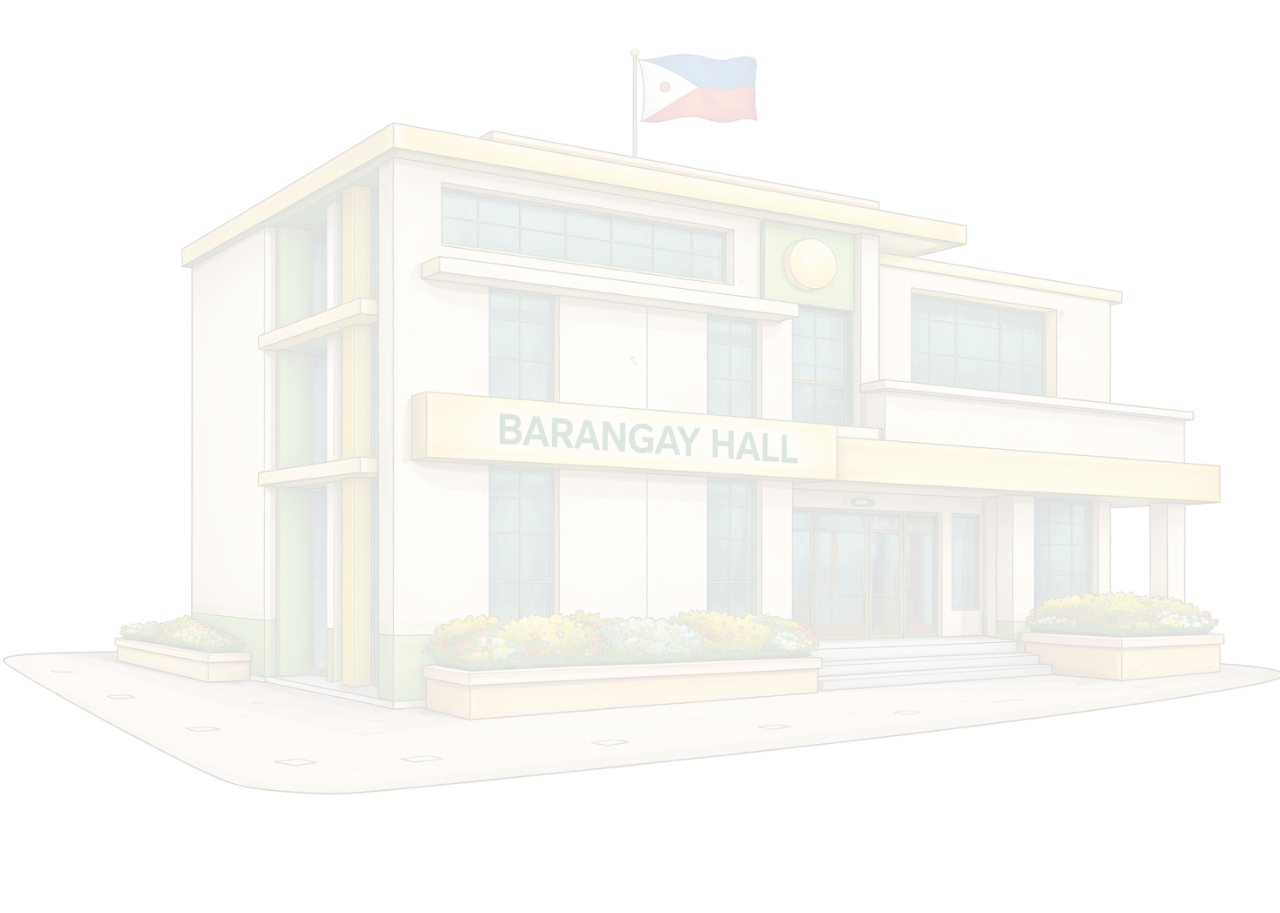
<file: BarangayID/BarangayID.html>
<!DOCTYPE html>
<html lang="en">
<head>
    <meta charset="UTF-8">
    <meta name="viewport" content="width=device-width, initial-scale=1.0">
    <title>Barangay San Isidro Online Services</title>
    <link rel="stylesheet" href="BarangayID.css">
    <script src="BarangayID.js" defer></script>
</head>
<body>

<!-- HEADER -->
<header>
    <div class="logo-container">
        <img src="Images/roosevelt logo practice.png" alt="Barangay Logo" class="logo-img">
        <div class="logo-text">
            <h1>BARANGAY SAN ISIDRO<br> BARANGAY ID REGISTRATION</h1>
        </div>
    </div>
    <nav>
        <a href="../HomePage/Prac.html">Home</a>
        <a href="#" class="active">Applications</a>
        <a href="#">Request Status</a>
        <a href="#">Announcements</a>
        <a href="#">Contact</a>
        <a href="#">Login</a>
    </nav>
</header>

<!-- MAIN -->
<main>

    <!-- LEFT PANEL -->
    <section class="left-panel">
        <label>Date of Application</label>
        <input type="date" id="applicationDate">

        <label>Sex</label>
        <div class="group">
            <label><input type="radio" name="sex" value="Male"> Male</label>
            <label><input type="radio" name="sex" value="Female"> Female</label>
        </div>

        <label>Civil Status</label>
        <div class="group">
            <label><input type="radio" name="civil" value="Single"> Single</label>
            <label><input type="radio" name="civil" value="Married"> Married</label>
            <label><input type="radio" name="civil" value="Widowed"> Widowed</label>
        </div>

        <button class="primary-btn" onclick="submitForm()">Register</button>
    </section>

    <!-- CENTER PANEL -->
    <section class="center-panel_form-panel">
        <h1>BARANGAY SAN ISIDRO</h1>
        <h3>Application For Barangay ID</h3>

        <div class="form-card">
            <input type="text" placeholder="Last Name" id="lname">
            <input type="text" placeholder="First Name" id="fname">
            <input type="text" placeholder="Middle Name" id="mname">

            <input type="text" placeholder="Address" id="address">

            <div class="row">
                <div class="inline-field">
                    <label>Date of Birth</label>
                    <input type="date" id="birthday">
                </div>
                <div class="inline-field">
                    <label>Contact No.</label>
                    <input type="text" id="contact">
                </div>
            </div>

            <div class="residency-row">
                <label class="main-label">Nature of Residency:</label>
                <label><input type="radio" name="res" value="Homeowner"> Homeowner</label>
                <label><input type="radio" name="res" value="Renting"> Renting</label>
                <label><input type="radio" name="res" value="RFO"> RFO</label>

                <label class="years-label">Years of Stay:</label>
                <input type="number" class="years-input" id="yearsOfStay">
            </div>

            <div class="Emergency">
                <h4>Emergency Contact</h4>
            </div>
            <input type="text" placeholder="Name" id="emergencyName">

            <div class="row">
                <input type="text" placeholder="Contact No." id="emergencyContact">
                <input type="text" placeholder="Relationship" id="emergencyRelationship">
            </div>

            <input type="text" placeholder="Address" id="emergencyAddress">
        </div>
    </section>

    <!-- RIGHT PANEL -->
    <section class="right-panel">
        <div class="box">
            <h3>ID Details</h3>
            <input type="text" placeholder="ID Number" id="idNumber">
            <input type="text" placeholder="Precinct Number" id="precinctNumber">
            <textarea placeholder="Remarks" id="remarks"></textarea>
            <input type="text" placeholder="O.R Number" id="orNumber">
            <div class="Signature">
                <h1>Signature</h1>
                <input type="file" id="signature">
            </div>   
        </div>
    </section>

</main>

<!-- FOOTER -->
<footer>
    <p>© 2026 Barangay San Isidro | Powered by FEU Roosevelt IT Students</p>
</footer>

<link href="https://fonts.googleapis.com/css2?family=IBM+Plex+Sans:ital,wght@0,100..700;1,100..700&display=swap" rel="stylesheet">

</body>
</html>
</file>
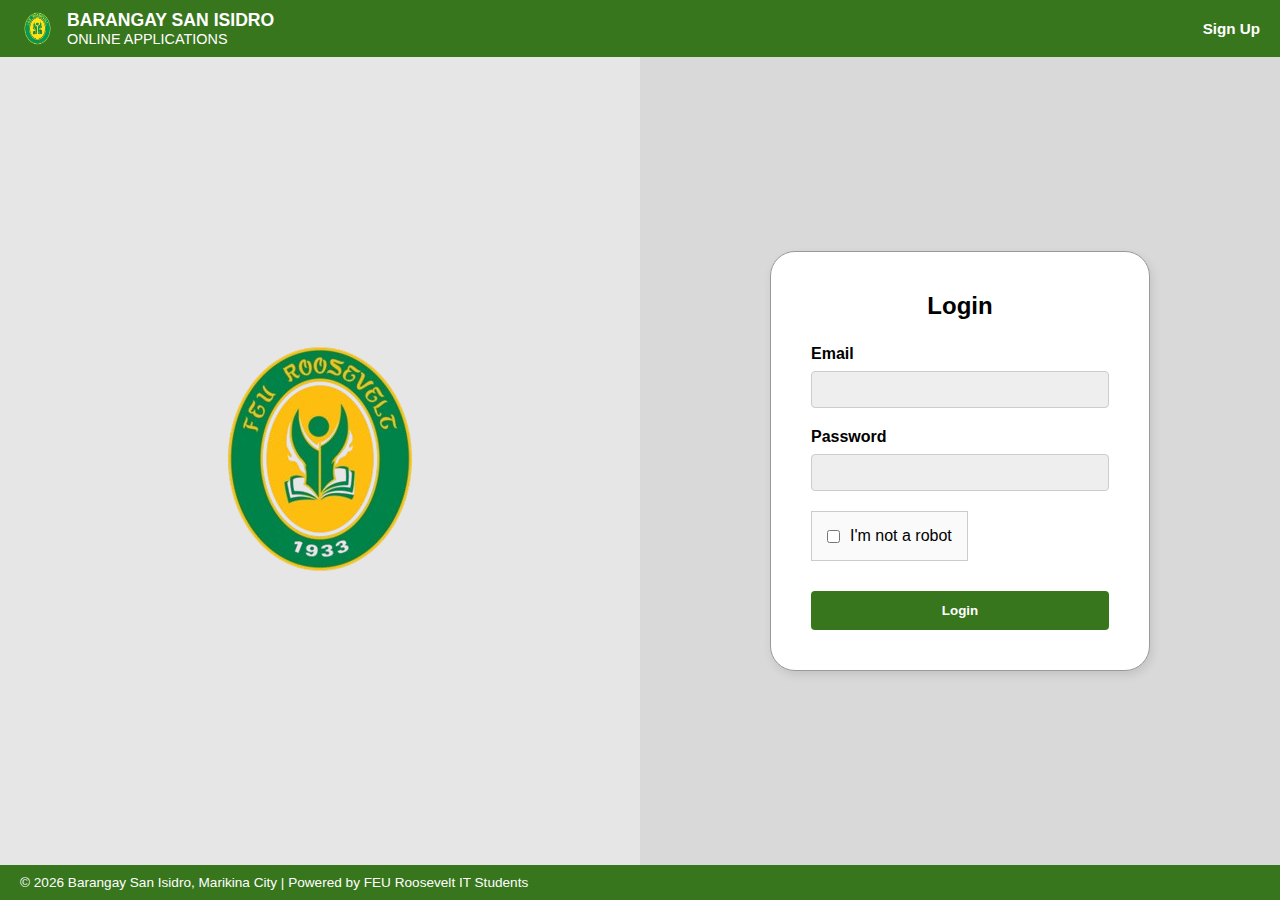
<file: BarangayLogin/Login.html>
<!DOCTYPE html>
<html lang="en">
<head>
    <meta charset="UTF-8">
    <meta name="viewport" content="width=device-width, initial-scale=1.0">
    <title>Barangay San Isidro Login</title>
    <link rel="stylesheet" href="Login.css">

    <script src="Login.js"></script>
</head>
<body>

    <header class="top-banner">
        <div class="header-content">
            <img src="/HomePage/Images/roosevelt logo practice.png" alt="Barangay Logo" class="mini-logo">
            <div class="header-text">
                <span class="title">BARANGAY SAN ISIDRO</span>
                <span class="subtitle">ONLINE APPLICATIONS</span>
            </div>
        </div>
        <div class="signup">
        <a href="/BarangaySignup/Signup.html" class="signup-link">Sign Up</a>
    </div>
    </header>

    <main class="container">
        <section class="left-pane">
            <div class="logo-wrapper">
                <img src="/HomePage/Images/roosevelt logo practice.png" alt="FEU Roosevelt" class="main-logo">
            </div>
        </section>

        <section class="right-pane">
            <div class="login-card">
                <h3>Login</h3>
                <form onsubmit="login(event)">
    <div class="form-group">
        <label>Email</label>
        <input type="text" id="email" required>
    </div>

    <div class="form-group">
        <label>Password</label>
        <input type="password" id="password" required>
    </div>

    <div class="captcha-container">
        <div class="captcha-box">
            <input type="checkbox" id="robot">
            <label for="robot">I'm not a robot</label>
        </div>
    </div>

    <button type="submit" class="login-btn">Login</button>
</form>
            </div>
        </section>
    </main>

    <footer class="footer-banner">
        <div class="footer-left">
            <span>© 2026 Barangay San Isidro, Marikina City | Powered by FEU Roosevelt IT Students</span>
        </div>
        <div class="footer-icons">
            <i class="icon-facebook"></i>
            <i class="icon-email"></i>
            <i class="icon-phone"></i>
            <i class="icon-whatsapp"></i>
        </div>
    </footer>

</body>
</html>
</file>
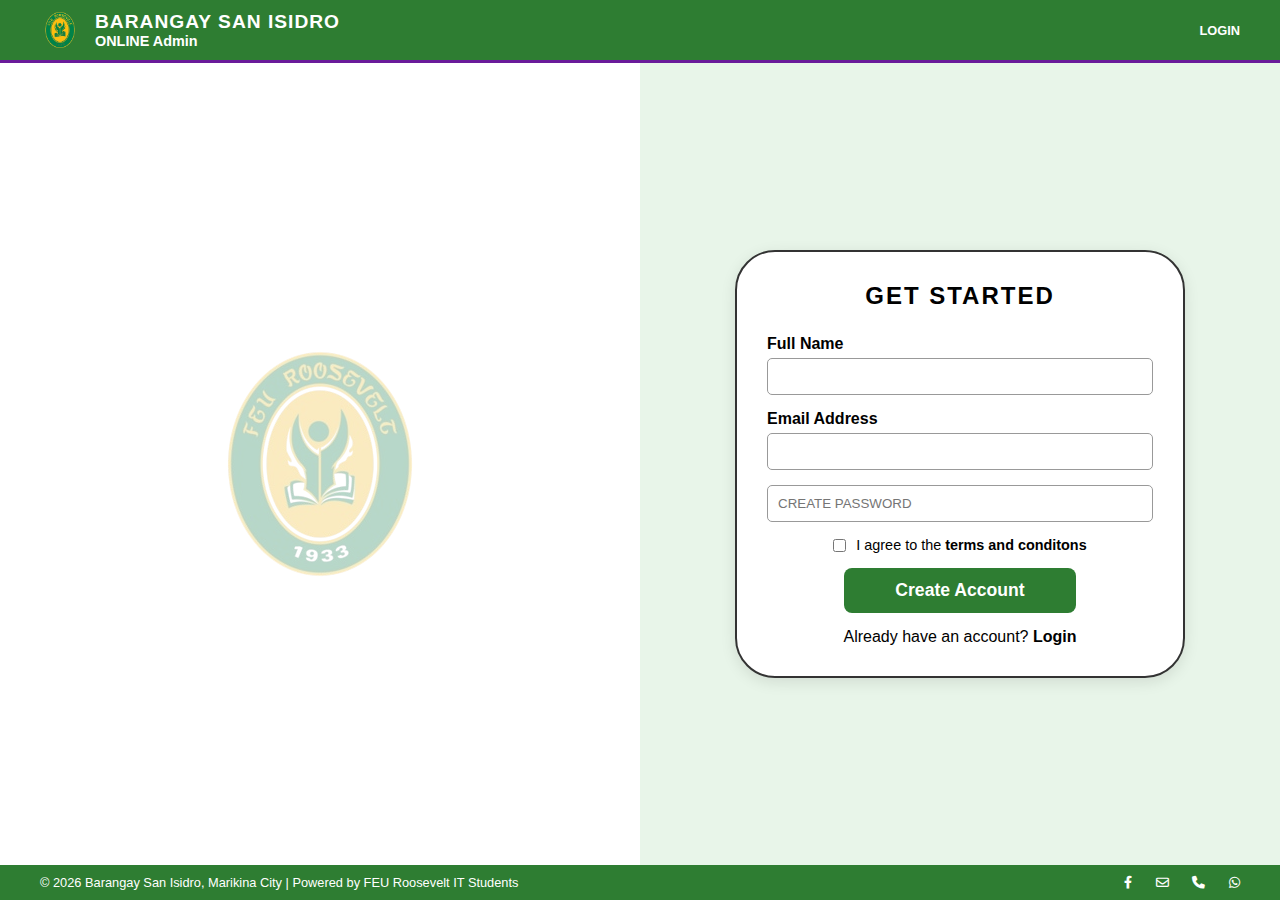
<file: BarangaySignup/Signup.html>
<!DOCTYPE html>
<html lang="en">
<head>
    <meta charset="UTF-8">
    <meta name="viewport" content="width=device-width, initial-scale=1.0">
    <title>Barangay San Isidro - Get Started</title>
    <link rel="stylesheet" href="Signup.css">
    <link rel="stylesheet" href="https://cdnjs.cloudflare.com/ajax/libs/font-awesome/6.0.0/css/all.min.css">
    <script src="Signup.js"></script>
</head>
<body>

    <header class="navbar">
        <div class="header-content">
            <img src="/HomePage/Images/roosevelt logo practice.png" alt="Logo" class="nav-logo">
            <div class="title-text">
                <h1>BARANGAY SAN ISIDRO</h1>
                <p>ONLINE Admin</p>
            </div>
        </div>
        <a href="/BarangayLogin/Login.html" class="login-link">LOGIN</a>
    </header>

    <main class="split-container">
        <section class="logo-section">
            <div class="school-logo-container">
                <img src="/HomePage/Images/roosevelt logo practice.png" alt="FEU Roosevelt Logo" class="main-logo">
            </div>
        </section>

        <section class="form-section">
            <div class="form-card">
                <h2>GET STARTED</h2>
                <form onsubmit="signup(event)">
                    <div class="input-group">
                        <label>Full Name</label>
                        <input type="text" id="username" required>
                    </div>

                    <div class="input-group">
                        <label>Email Address</label>
                        <input type="email" id="email" required>
                    </div>

                    <div class="input-group">
                        <input type="password" id="password" placeholder="CREATE PASSWORD" required>
                    </div>

                    <div class="checkbox-group">
                        <input type="checkbox" id="terms" required>
                        <label for="terms">I agree to the <strong>terms and conditons</strong></label>
                    </div>

                    <button type="submit" class="btn-create">Create Account</button>
                </form>

                <div class="social-login">
                    <p>Already have an account? <a href="/BarangayLogin/Login.html">Login</a></p>
                </div>
            </div>
        </section>
    </main>

    <footer>
        <div class="footer-left">
            &copy; 2026 Barangay San Isidro, Marikina City | Powered by FEU Roosevelt IT Students
        </div>
        <div class="footer-right">
            <i class="fa-brands fa-facebook-f"></i>
            <i class="fa-regular fa-envelope"></i>
            <i class="fa-solid fa-phone"></i>
            <i class="fa-brands fa-whatsapp"></i>
        </div>
    </footer>

</body>
</html>
</file>
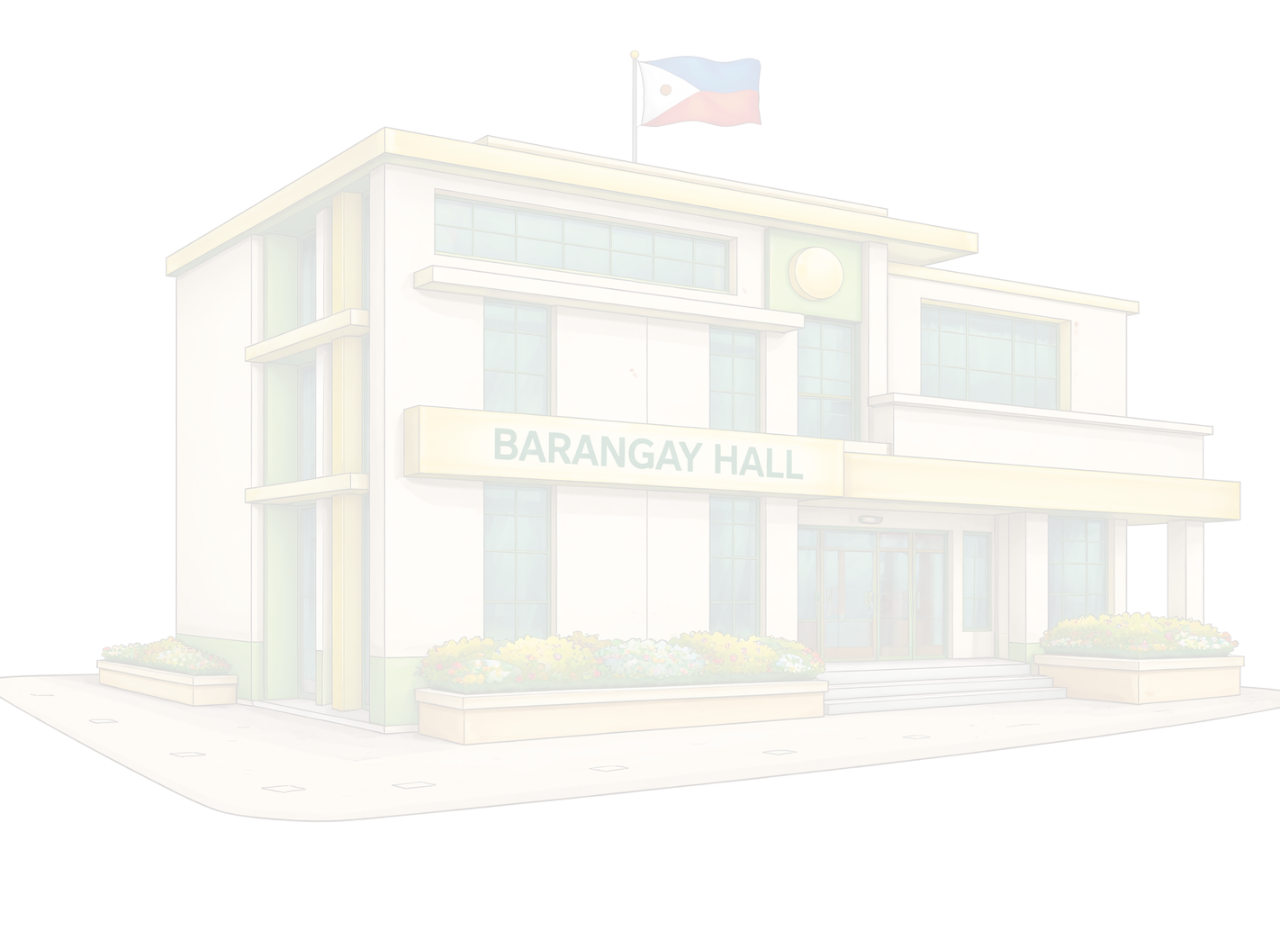
<file: HomePage/Prac.html>
<!DOCTYPE html>
<html lang="en">
<head>
    <meta charset="UTF-8">
    <meta name="viewport" content="width=device-width, initial-scale=1.0">
    <title>Barangay San Isidro Online Services</title>
    <link rel="stylesheet" href="Prac.css">
</head>
<body>

<!-- HEADER -->
<header>
    <div class="logo-container">
        <img src="Images/roosevelt logo practice.png" alt="Barangay Logo" class="logo-img">
        <div class="logo-text">
            <h1>BARANGAY SAN ISIDRO<br> ONLINE APPLICATIONS</h1>
        </div>
    </div>
    <nav>
        <a href="#"class="active">Home</a>
        <a href="#">Applications</a>
        <a href="#">Request Status</a>
        <a href="#">Announcements</a>
        <a href="#">Contact</a>
        <a href="#">Login</a>
    </nav>
</header>

<!-- MAIN -->
<main>

    <!-- LEFT INFO -->
    <section class="left-panel">
        <p>
            A Barangay Services
Online Application is a
digital system that allows
residents to request
barangay documents and
services through the
internet. People can
apply for services like
barangay clearance,
certificate of residency,
and barangay ID without
going to the barangay
hall. This system makes
the process faster, more
organized, and
convenient for both
residents and barangay
officials.
        </p>
        <button class="primary-btn">Register Now &#10132;</button>
    </section>

    <!-- CENTER CONTENT -->
    <section class="center-panel">
        <h1>SAN ISIDRO ONLINE SERVICES</h1>
        <h3>Fast, Easy, Accessible.</h3>

        <div class="cards">
            <div class="card">
                <img src="Images/roosevelt logo practice.png" alt="San Isidro Logo">
                <h4>BUSINESS PERMIT APPLICATIONS</h4>
                <button>Apply Now</button>
            </div>

            <div class="card">
                <img src="Images/CERT IMAGE.jpg" alt="Cert Image">
                <h4>CLEARANCES & CERTIFICATIONS</h4>
                <button onclick="location.href='../BarangayClearance/BarangayClearance.html'">Apply Now</button>
            </div>

            <div class="card">
                <img src="Images/ID.png" alt="ID Image">
                <h4>BARANGAY ID REGISTRATION</h4>
                <button onclick="location.href='../BarangayID/BarangayID.html'">Register Now</button>
            </div>

            <div class="card">
                <img src="Images/Reports Logo.png" alt="">
                <h4>REPORTS & COMPLAINTS</h4>
                <button onclick="location.href='../BarangayComplaint/BarangayComplaint.html'">Submit</button>
            </div>
        </div>

        <!-- HOW IT WORKS -->
         <div class="how-it-works-card">
    <h3 class="steps-title">HOW IT WORKS</h3>
        <div class="steps">
    <div class="step">
        <img src="Images/Create Account Logo.png">
        <p>CREATE ACCOUNT</p>
    </div>

    <span class="arrow">→</span>

    <div class="step">
        <img src="Images/Fill Up Forms Logo.jpg">
        <p>FILL FORMS & ATTACH DOCUMENTS</p>
    </div>

    <span class="arrow">→</span>

    <div class="step">
        <img src="Images/Delivery Logo.png">
        <p>TRACK REQUEST</p>
    </div>
</div>
    </section>

    <!-- RIGHT PANEL -->
    <section class="right-panel">
        <div class="box">
            <h3>Quick Links</h3>
            <ul>
                <li>Download Forms</li>
                <li>FAQs</li>
                <li>Citizen Charter</li>
            </ul>
        </div>

        <div class="box">
            <h3>Latest Announcements</h3>
            <div id="announcements"></div>
        </div>
    </section>

</main>

<!-- FOOTER -->
<footer>
    <p>© 2026 Barangay San Isidro | Powered by FEU Roosevelt IT Students</p>
</footer>

<script src="Prac.js"></script>
<link href="https://fonts.googleapis.com/css2?family=IBM+Plex+Sans:ital,wght@0,100..700;1,100..700&display=swap" rel="stylesheet">

</body>
</html>
</file>
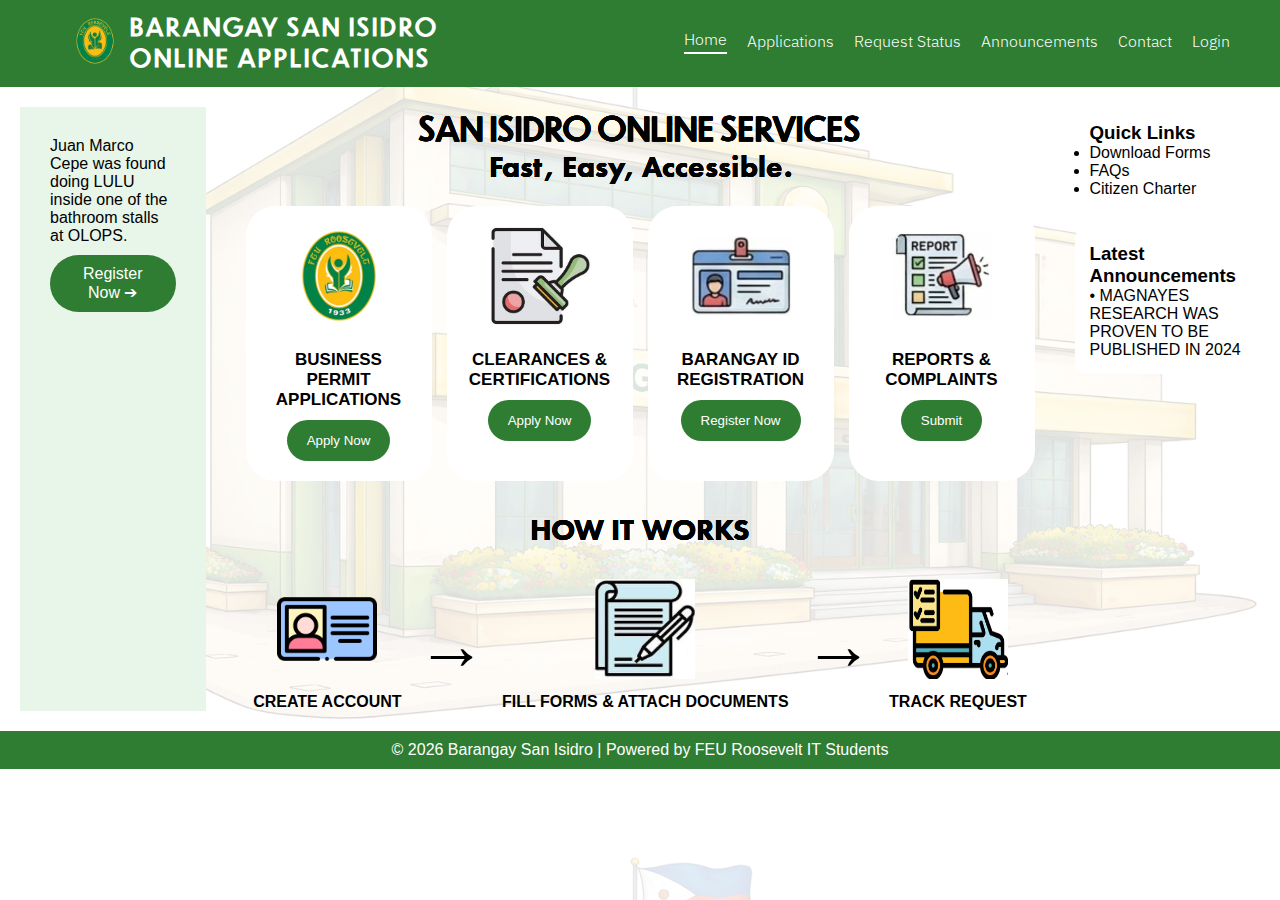
<file: Practice Codes/Prac.html>
<!DOCTYPE html>
<html lang="en">
<head>
    <meta charset="UTF-8">
    <meta name="viewport" content="width=device-width, initial-scale=1.0">
    <title>Barangay San Isidro Online Services</title>
    <link rel="stylesheet" href="Prac.css">
</head>
<body>

<!-- HEADER -->
<header>
    <div class="logo-container">
        <img src="Images/roosevelt logo practice.png" alt="Barangay Logo" class="logo-img">
        <div class="logo-text">
            <h1>BARANGAY SAN ISIDRO<br> ONLINE APPLICATIONS</h1>
        </div>
    </div>
    <nav>
        <a href="#"class="active">Home</a>
        <a href="#">Applications</a>
        <a href="#">Request Status</a>
        <a href="#">Announcements</a>
        <a href="#">Contact</a>
        <a href="#">Login</a>
    </nav>
</header>

<!-- MAIN -->
<main>

    <!-- LEFT INFO -->
    <section class="left-panel">
        <p>
            Juan Marco Cepe was found doing LULU inside one of the bathroom stalls at OLOPS.
        </p>
        <button class="primary-btn">Register Now &#10132;</button>
    </section>

    <!-- CENTER CONTENT -->
    <section class="center-panel">
        <h1>SAN ISIDRO ONLINE SERVICES</h1>
        <h3>Fast, Easy, Accessible.</h3>

        <div class="cards">
            <div class="card">
                <img src="Images/roosevelt logo practice.png" alt="San Isidro Logo">
                <h4>BUSINESS PERMIT APPLICATIONS</h4>
                <button>Apply Now</button>
            </div>

            <div class="card">
                <img src="Images/CERT IMAGE.jpg" alt="Cert Image">
                <h4>CLEARANCES & CERTIFICATIONS</h4>
                <button>Apply Now</button>
            </div>

            <div class="card">
                <img src="Images/ID.png" alt="ID Image">
                <h4>BARANGAY ID REGISTRATION</h4>
                <button>Register Now</button>
            </div>

            <div class="card">
                <img src="Images/Reports Logo.png" alt="">
                <h4>REPORTS & COMPLAINTS</h4>
                <button>Submit</button>
            </div>
        </div>

        <!-- HOW IT WORKS -->
    <h3 class="steps-title">HOW IT WORKS</h3>
        <div class="steps">
    <div class="step">
        <img src="Images/Create Account Logo.png">
        <p>CREATE ACCOUNT</p>
    </div>

    <span class="arrow">→</span>

    <div class="step">
        <img src="Images/Fill Up Forms Logo.jpg">
        <p>FILL FORMS & ATTACH DOCUMENTS</p>
    </div>

    <span class="arrow">→</span>

    <div class="step">
        <img src="Images/Delivery Logo.png">
        <p>TRACK REQUEST</p>
    </div>
    </section>

    <!-- RIGHT PANEL -->
    <section class="right-panel">
        <div class="box">
            <h3>Quick Links</h3>
            <ul>
                <li>Download Forms</li>
                <li>FAQs</li>
                <li>Citizen Charter</li>
            </ul>
        </div>

        <div class="box">
            <h3>Latest Announcements</h3>
            <div id="announcements"></div>
        </div>
    </section>

</main>

<!-- FOOTER -->
<footer>
    <p>© 2026 Barangay San Isidro | Powered by FEU Roosevelt IT Students</p>
</footer>

<script src="Prac.js"></script>
<link href="https://fonts.googleapis.com/css2?family=IBM+Plex+Sans:ital,wght@0,100..700;1,100..700&display=swap" rel="stylesheet">

</body>
</html>
</file>
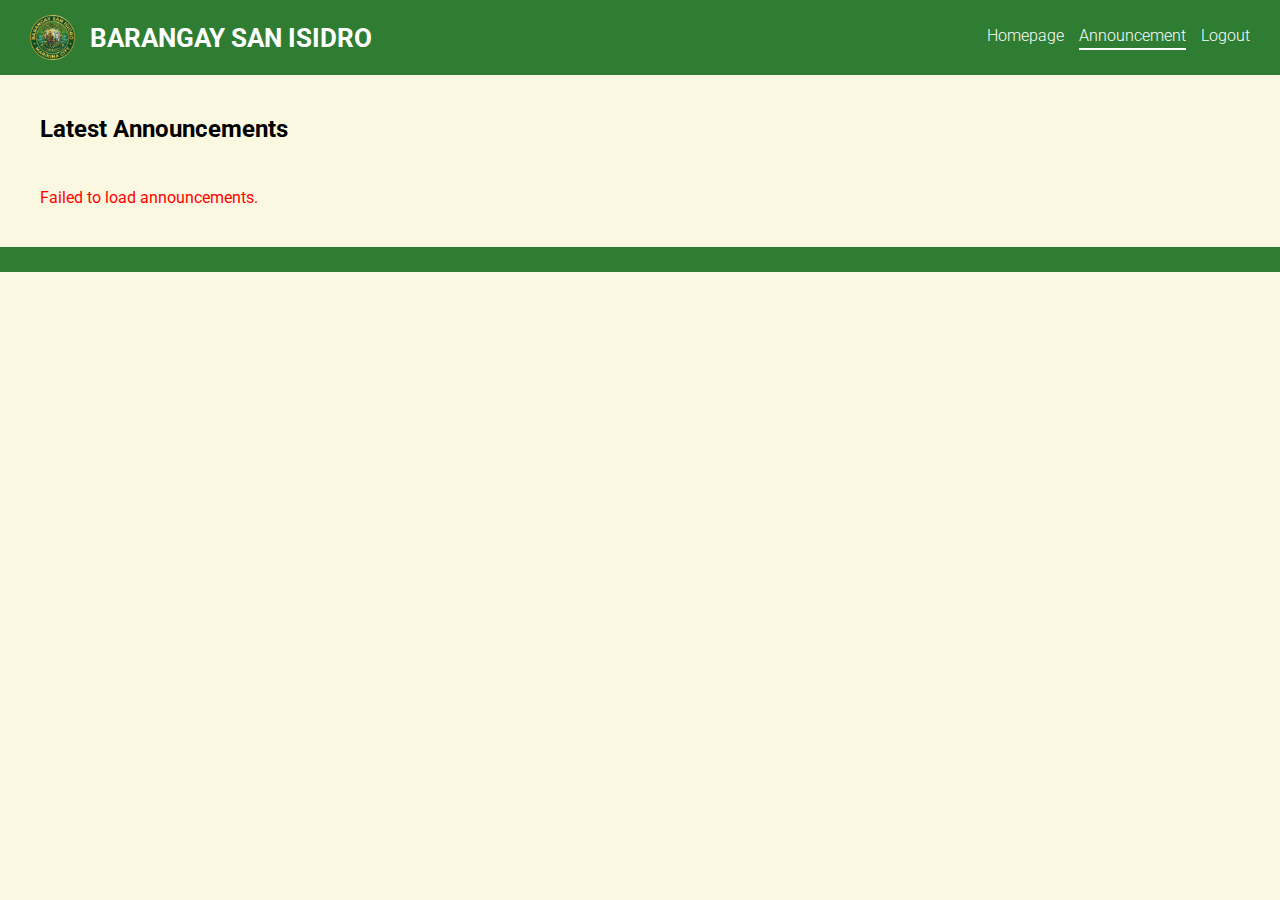
<file: Barangay System/Announcement/Announcement.html>
<!DOCTYPE html>
<html lang="en">
<head>
    <meta charset="UTF-8">
    <meta name="viewport" content="width=device-width, initial-scale=1.0">
    <title>Barangay San Isidro Announcements</title>

    <link rel="stylesheet" href="Announcement.css">
    <link href="https://fonts.googleapis.com/css2?family=Roboto:wght@400;700&display=swap" rel="stylesheet">
    <script src="Announcement.js" defer></script>
</head>
<body>

<div class="announcement-page">

    <!-- HEADER -->
    <header class="top-banner">
        <div class="banner-content">
            
            <div class="banner-left">
                <img src="/Barangay System/HomePage/Images/LOGO.png" 
                     alt="Barangay San Isidro Seal" class="logo">
                <h1 class="barangay-title">BARANGAY SAN ISIDRO</h1>
            </div>

            <nav>
                <a href="/Barangay System/HomePage/Prac.html">Homepage</a>
                <a href="#" class="active">Announcement</a>
                <a href="/Barangay System/BarangayLogin/Login.html">Logout</a>
            </nav>

        </div>
    </header>

    <!-- MAIN CONTENT -->
    <main class="content-area">
        <h2 style="margin-bottom: 15px;">Latest Announcements</h2>

        <!-- Dynamic announcements will appear here -->
        <div id="announcementList"></div>
    </main>

    <!-- FOOTER -->
    <footer class="bottom-banner"></footer>

</div>

</body>
</html>
</file>
<file: BarangayID/BarangayID.css>
* {
    margin: 0;
    padding: 0;
    box-sizing: border-box;
    font-family: Arial, sans-serif;
}
@font-face {
    font-family: "Dunbar Low";
    src: url(Fonts/dunbar-low-regular.ttf);
}
@font-face {
    font-family: "Futura PT";
    src: url(Fonts/Futura\ PT\ Heavy.ttf);
}

body {  
    background-image: linear-gradient(rgba(255,255,255,0.85), rgba(255,255,255,0.85)), url(Images/Barangay\ Wallpaper.png);
    background-size: cover;
    background-position: center;
}

/* HEADER */
header {
    background: #2e7d32;
    color: white;
    display: flex;
    justify-content: space-between;
    padding: 15px 40px;
    padding-top: 10px;
    padding-left: 70px;
    font-family: "Dunbar Low";
}
header h1 {
    font-family: "Dunbar Low";
    letter-spacing: 3px;
    font-weight: 600;
}
.logo-text{
    font-size: 12px;
}
nav {
    display: flex;
    align-items: center;
}
nav a {
    color: white;
    margin: 0 10px;
    text-decoration: none;
    font-size: 16px;
    font-family: "IBM Plex Sans";
    font-weight: 300;
    transition: transform 0.3s ease-out;
}
nav a.active {
    border-bottom: 2px solid white;
    padding-bottom: 3px;
}
nav a:hover {
    transform: scale(1.10);
}

button {
    padding: 15px 30px;
    border: none;
    background: white;
    color: #2e7d32;
    cursor: pointer;
    border-radius: 999px;
}
.logo-container {
    display: flex;
    align-items: center;
}

.logo-img {
    width: 50px;
    height: 50px;
    margin-right: 10px;
}

.logo-text span {
    font-weight: bold;
    font-size: 16px;
}

.logo-text small {
    font-size: 12px;
}

/* LAYOUT */
main {
    display: grid;
    grid-template-columns: 0.8fr 2.4fr 0.8fr;
    padding: 0px;
    gap: 40px;
    
}

/* FORM PANEL */
.form-panel h1 {
    font-family: "Dunbar Low";
}
.center-panel_form-panel {
    padding: 10px;
    text-align: center;
    align-items: center;
}
.form-card {
    background: white;
    padding: 25px;
    border-radius: 20px;
    margin-top: 20px;
    transition: all 0.3s ease;
}

.form-card:hover {
    transform: translateY(-5px);
    box-shadow: 0 10px 25px rgba(0,0,0,0.15);
}

/* INPUTS */
.form-card input,
.form-card textarea {
    width: 100%;
    padding: 12px;
    margin-bottom: 12px;
    border-radius: 10px;
    border: 1px solid #ccc;
    font-size: 18px;
}

/* INPUT FOCUS */
input, textarea {
    transition: all 0.25s ease;
}

/* ACTIVE FIELD */
input:focus, textarea:focus {
    outline: none;
    border: 1px solid #2e7d32;
    box-shadow: 0 0 8px rgba(46,125,50,0.3);
    transform: scale(1.02);
}

/* ROW */
.row {
    display: flex;
    gap: 10px;
}

/* RADIO GROUP */
.group label {
    display: block;
    margin-top: 5px;
    font-size: 18px;
    cursor: pointer;
    transition: transform 0.2s ease;
}

.group label:hover {
    transform: scale(1.05);
}

/* RIGHT PANEL INPUTS */
.right-panel{
    background: white;
    padding: 20px;
    border-radius: 10px;
    transition: all 0.3s ease;
}

.right-panel:hover {
    box-shadow: 0 10px 25px rgba(0,0,0,0.15);
    transform: translateY(-5px);
}

.right-panel .box {
    background: transparent; /* remove extra white layer */
    padding: 0;
    margin-bottom: 15px;
}

.right-panel input,
.right-panel textarea {
    width: 100%;
    padding: 10px;
    margin-top: 8px;
    margin-bottom: 10px;
    border-radius: 8px;
    border: 1px solid #ccc;
    font-size: 16px;
}

.right-panel h1 {
    padding-top: 50px;
    margin-top: 10px;
    font-size: 24px;
    font-weight: bold;
}

/* LEFT PANEL */
.left-panel {
    background: #e8f5e9;
    padding: 25px;
    font-size: 18px;
}

/* LABELS */
.left-panel label {
    display: block;
    margin-top: 15px;
    margin-bottom: 5px;
    font-family: "Futura PT";
    font-weight: bold;
}

/* INPUTS */
.left-panel input[type="date"] {
    width: 100% ;
    padding: 10px;
    border-radius: 8px;
    border: 1px solid #ccc;
}
/* INLINE LABEL + INPUT (SIDE BY SIDE) */
.inline-field {
    display: flex;
    align-items: center;
    gap: 10px;
    margin-bottom: 12px;
    font-size: 17px;
}

.inline-field label {
    width: 130px; /* controls label width */
    font-size: 18px;
    font-family: "Futura PT";
}

/* RESIDENCY ROW (ALL INLINE) */
.residency-row {
    display: flex;
    align-items: center;
    gap: 15px;
    margin: 15px 0;
    flex-wrap: wrap;
    flex-wrap: nowrap; 
    overflow-x: auto; 
    font-size: 18px;
}

.residency-row .main-label {
    font-weight: bold;
    font-family: "Futura PT";
}
/* YEARS LABEL */
.years-label {
    margin-left: 20px;
    font-weight: bold;
}

/* INPUT SIZE */
.years-input {
    width: 40px;
    padding: 8px;
    border-radius: 8px;
    border: 1px solid #ccc;
    flex: 0 0 60px;
}
.inline-field input {
    flex: 1;
    padding: 10px;
    border-radius: 8px;
    border: 1px solid #ccc;
}

/* GROUPS (radio buttons) */
.group {
    margin-top: 5px;
}

/* BUTTON SPACING */
.primary-btn {
    width: 100%;              
    padding: 16px 0;          
    border-radius: 999px;     
    border: none;
    background: #2e7d32;
    color: white;
    font-size: 16px;
    font-weight: bold;
    margin-top: 25px;
    cursor: pointer;
    transition: all 0.3s ease;
    box-shadow: 0 4px 8px rgba(0,0,0,0.15);
}

.primary-btn:hover {
    background: #1b5e20;
    transform: scale(1.05);
    box-shadow: 0 8px 20px rgba(0,0,0,0.25);
}

.primary-btn:active {
    transform: scale(0.97);
}

.Emergency h4 {
    margin-top: 20px;
    font-size: 18px;
    font-weight: bold;
    margin-top: 20px;
    margin-bottom: 20px;
}

/* FOOTER */
footer {
    background: #2e7d32;
    color: white;
    text-align: center;
    padding: 10px;
}

body {
    opacity: 0;
    transform: translateY(20px);
    animation: fadeInPage 0.7s ease forwards;
}

/* PANELS ANIMATION */
.left-panel,
.center-panel_form-panel,
.right-panel {
    opacity: 0;
    transform: translateY(40px);
    animation: slideUp 0.6s ease forwards;
}

.left-panel { animation-delay: 0.2s; }
.center-panel_form-panel { animation-delay: 0.4s; }
.right-panel { animation-delay: 0.6s; }

@keyframes slideUp {
    to {
        opacity: 1;
        transform: translateY(0);
    }
}

@keyframes fadeInPage {
    to {
        opacity: 1;
        transform: translateY(0);
    }
}
</file>
<file: BarangayLogin/Login.css>
* {
    box-sizing: border-box;
    margin: 0;
    padding: 0;
    font-family: 'Segoe UI', Tahoma, Geneva, Verdana, sans-serif;
}

body {
    height: 100vh;
    display: flex;
    flex-direction: column;
}

.top-banner, .footer-banner {
    background-color: #38761d;
    color: white;
    padding: 10px 20px;
    display: flex;
    align-items: center;    
}

.header-content {
    display: flex;
    align-items: center;
    gap: 12px;
}

.header-text .title {
    display: block;
    font-weight: bold;
    font-size: 1.1rem;
}

.header-text .subtitle {
    display: block;
    font-size: 0.9rem;
}

.signup {
    margin-left: auto;
}

.signup-link {
    color: white;
    text-decoration: none;
    font-weight: bold;
    font-size: 0.95rem;
}

.signup-link:hover {
    text-decoration: underline;
}

.mini-logo {
    height: 35px;
    filter: brightness(1.2);
}

.container {
    flex: 1;
    display: flex;
}

.left-pane {
    flex: 1;
    background-color: #e6e6e6;
    display: flex;
    justify-content: center;
    align-items: center;
}

.right-pane {
    flex: 1;
    background-color: #d9d9d9;
    display: flex;
    justify-content: center;
    align-items: center;
}

.login-card {
    background: white;
    width: 380px;
    padding: 40px;
    border-radius: 25px;
    border: 1px solid #999;
    box-shadow: 2px 4px 10px rgba(0,0,0,0.1);
}

.login-card h3 {
    text-align: center;
    font-size: 1.5rem;
    margin-bottom: 25px;
}

.form-group {
    margin-bottom: 20px;
}

.form-group label {
    display: block;
    font-weight: bold;
    margin-bottom: 8px;
}

.form-group input {
    width: 100%;
    padding: 10px;
    background-color: #eeeeee;
    border: 1px solid #ccc;
    border-radius: 4px;
}

.captcha-container {
    margin: 20px 0;
}

.captcha-box {
    border: 1px solid #ccc;
    padding: 15px;
    display: flex;
    align-items: center;
    gap: 10px;
    width: fit-content;
    background: #fafafa;
}

.login-btn {
    width: 100%;
    padding: 12px;
    background-color: #38761d;
    color: white;
    border: none;
    border-radius: 4px;
    font-weight: bold;
    cursor: pointer;
    margin-top: 10px;
}

.footer-banner {
    justify-content: space-between;
    font-size: 0.85rem;
}

.footer-left {
    display: flex;
    align-items: center;
    gap: 10px;
}

.footer-mini-logo {
    height: 20px;
}

.footer-icons {
    display: flex;
    gap: 15px;
}
</file>
<file: BarangaySignup/Signup.css>
* {
    margin: 0;
    padding: 0;
    box-sizing: border-box;
    font-family: Arial, sans-serif;
}

body {
    height: 100vh;
    display: flex;
    flex-direction: column;
}

.navbar {
    background-color: #2E7D32;
    color: white;
    padding: 10px 40px;
    display: flex;
    justify-content: space-between;
    align-items: center;
    border-bottom: 3px solid #6A1B9A;
}

.header-content {
    display: flex;
    align-items: center;
}

.nav-logo {
    height: 40px;
    margin-right: 15px;
}

.title-text h1 {
    font-size: 1.2rem;
    letter-spacing: 1px;
}

.title-text p {
    font-size: 0.9rem;
    font-weight: bold;
}

.login-link {
    color: white;
    text-decoration: none;
    font-weight: bold;
    font-size: 0.8rem;
}

.split-container {
    flex: 1;
    display: flex;
}

.logo-section {
    flex: 1;
    background-color: #fff;
    display: flex;
    justify-content: center;
    align-items: center;
}

.form-section {
    flex: 1;
    background-color: #E8F5E9;
    display: flex;
    justify-content: center;
    align-items: center;
}

.form-card {
    background: white;
    padding: 30px;
    border-radius: 40px;
    border: 2px solid #333;
    width: 450px;
    text-align: center;
    box-shadow: 0 4px 15px rgba(0,0,0,0.1);
}

.form-card h2 {
    margin-bottom: 25px;
    letter-spacing: 2px;
}

.input-group {
    text-align: left;
    margin-bottom: 15px;
}

.input-group label {
    display: block;
    font-weight: bold;
    margin-bottom: 5px;
}

.input-group input {
    width: 100%;
    padding: 10px;
    border: 1px solid #999;
    border-radius: 5px;
}

.password-strength {
    display: flex;
    gap: 5px;
    margin-top: 8px;
}

.bar {
    height: 4px;
    flex: 1;
    border-radius: 2px;
}

.green { background-color: #4CAF50; }
.orange { background-color: #FFB300; }
.gray { background-color: #E0E0E0; }

.checkbox-group {
    margin: 15px 0;
    display: flex;
    align-items: center;
    justify-content: center;
    gap: 10px;
    font-size: 0.9rem;
}

.btn-create {
    background-color: #2E7D32;
    color: white;
    border: none;
    padding: 12px 30px;
    border-radius: 8px;
    font-size: 1.1rem;
    font-weight: bold;
    cursor: pointer;
    width: 60%;
    margin-bottom: 15px;
}

.social-login {
    display: flex;
    flex-direction: column;
    gap: 10px;
}

a {
    text-decoration: none;
    color: inherit;
    font-weight: bold;
}

.btn-social {
    background: white;
    border: 1px solid #ccc;
    padding: 8px;
    border-radius: 5px;
    font-size: 0.8rem;
    display: flex;
    align-items: center;
    justify-content: center;
    gap: 10px;
    cursor: pointer;
}

footer {
    background-color: #2E7D32;
    color: white;
    padding: 10px 40px;
    display: flex;
    justify-content: space-between;
    font-size: 0.8rem;
}

.footer-right i {
    margin-left: 20px;
    cursor: pointer;
}

.main-logo {
    width: 100%;
    max-width: 500px;
    height: auto;
    opacity: 0.3; 
    filter: grayscale(20%);
}

.school-logo-container {
    padding: 20px;
    display: flex;
    justify-content: center;
    align-items: center;
}

.divider-text {
    margin-top: 15px;
    font-size: 0.75rem;
    font-weight: bold;
    text-decoration: underline;
    cursor: pointer;
    color: #333;
}

.btn-social img, .btn-social i {
    font-size: 1.1rem;
}
</file>
<file: HomePage/Prac.css>
* {
    margin: 0;
    padding: 0;
    box-sizing: border-box;
    font-family: Arial, sans-serif;
}
@font-face {
    font-family: "Dunbar Low";
    src: url(Fonts/dunbar-low-regular.ttf);
}
@font-face {
    font-family: "Futura PT";
    src: url(Fonts/Futura\ PT\ Heavy.ttf);
}

body {  
    background-image: linear-gradient(rgba(255,255,255,0.85), rgba(255,255,255,0.85)), url(Images/Barangay\ Wallpaper.png);
    background-size: cover;
    background-position: center;
}

/* HEADER */
header {
    background: #2e7d32;
    color: white;
    display: flex;
    justify-content: space-between;
    padding: 15px 40px;
    padding-top: 10px;
    padding-left: 70px;
    font-family: "Dunbar Low";
}
header h1 {
    font-family: "Dunbar Low";
    letter-spacing: 3px;
    font-weight: 600;
}
.logo-text{
    font-size: 12px;
}
nav {
    display: flex;
    align-items: center;
}
nav a {
    color: white;
    margin: 0 10px;
    text-decoration: none;
    font-size: 16px;
    font-family: "IBM Plex Sans";
    font-weight: 300;
    transition: transform 0.3s ease-out;
}
nav a.active {
    border-bottom: 2px solid white;
    padding-bottom: 3px;
}
nav a:hover {
    transform: scale(1.10);
}

button {
    padding: 15px 30px;
    border: none;
    background: white;
    color: #2e7d32;
    cursor: pointer;
    border-radius: 999px;
    transition: all 0.3s ease;
}

button:hover {
    transform: scale(1.08);
    box-shadow: 0 5px 15px rgba(0,0,0,0.2);
}
.logo-container {
    display: flex;
    align-items: center;
}

.logo-img {
    width: 50px;
    height: 50px;
    margin-right: 10px;
}

.logo-text span {
    font-weight: bold;
    font-size: 16px;
}

.logo-text small {
    font-size: 12px;
}

/* LAYOUT */
main {
    display: grid;
    grid-template-columns: 1fr 2fr 1fr;
    padding: 0px;
    gap: 40px;
}

/* PANELS */
.left-panel {
    background: #e8f5e9;
    padding: 20px;
    border-radius: 0;
    font-size: 19px;
}

.center-panel {
    text-align: center;
}
.center-panel h1 {
    font-family: "Dunbar Low";
    letter-spacing: 1px;
    text-shadow: 0.3px 0 currentColor, 0 0.3px currentColor, 0.3px 0.3px currentColor
}
.center-panel h3 {
    font-family: "Futura PT";
    text-align: center;
    font-size: 30px;
    text-shadow: 0.3px 0 currentColor, 0 0.3px currentColor, 0.3px 0.3px currentColor
}

.right-panel .box {
    background: white;
    padding: 15px;
    margin-bottom: 15px;
    border-radius: 10px;
}
.right-panel ul {
    list-style: none;  
    padding: 0;
    margin-bottom: 10px;   
}

/* BUTTON */
.primary-btn {
    margin-top: 30px;
    padding: 15px 20px;
    background: #2e7d32;
    color: white;
    border: none;
    cursor: pointer;
    font-size: 16px;
    border-radius: 999px;
}

.primary-btn:hover {
    background: #1b5e20;
}
/* CARDS */
.cards {
    display: flex;
    gap: 15px;
    margin-top: 20px;
}
.card img {
    width: 100px;
    height: 100px;
    object-fit: contain;
    margin-bottom: 20px;
}
.card {
    background: white;
    padding: 20px;
    border-radius: 30px;
    width: 200px;
    font-size: 17px;
    font-family: "Dunbar Low";
    transition: all 0.3s ease;
    cursor: pointer;
}

.card:hover {
    transform: translateY(-10px) scale(1.03);
    box-shadow: 0 10px 25px rgba(0,0,0,0.2);
}

.card button {
    margin-top: 10px;
    padding: 13px 20px;
    background: #2e7d32;
    color: white;
    border: none;
    border-radius: 999px;
}
.how-it-works-card {
    background: white;
    padding: 20px;
    margin-top: 30px;
    border-radius: 15px; /* rounded corners */
    box-shadow: 0 4px 10px rgba(0,0,0,0.1); /* shadow = card effect */
}


/* STEPS */
.steps-title {
    text-align: center;
    margin-top: 10px;
    font-weight: bold;
    margin-bottom: 20px;
}
.steps {
    margin-top: 30px;
    display: flex;
    justify-content: space-around;
    text-align: center;
    font-weight: bold;
}
.steps img {
    width: 100px;
    height: 100px;
    margin-bottom: 10px;
    transition: transform 0.3s ease;
}

.step:hover img {
    transform: scale(1.2) rotate(5deg);
}
.arrow {
    font-size: 70px;
    align-self: center;
}

/* FOOTER */
footer {
    background: #2e7d32;
    color: white;
    text-align: center;
    padding: 10px;
}

/* PAGE LOAD ANIMATION */
body {
    opacity: 0;
    transform: translateY(20px);
    animation: fadeInPage 0.8s ease forwards;
}

@keyframes fadeInPage {
    to {
        opacity: 1;
        transform: translateY(0);
    }
}
</file>
<file: Practice Codes/Prac.css>
* {
    margin: 0;
    padding: 0;
    box-sizing: border-box;
    font-family: Arial, sans-serif;
}
@font-face {
    font-family: "Dunbar Low";
    src: url(Fonts/dunbar-low-regular.ttf);
}
@font-face {
    font-family: "Futura PT";
    src: url(Fonts/Futura\ PT\ Heavy.ttf);
}

body {  
    background-image: linear-gradient(rgba(255,255,255,0.85), rgba(255,255,255,0.85)), url(Images/Barangay\ Wallpaper.png);
    background-size: cover;
    background-position: center;
}

/* HEADER */
header {
    background: #2e7d32;
    color: white;
    display: flex;
    justify-content: space-between;
    padding: 15px 40px;
    padding-top: 10px;
    padding-left: 70px;
    font-family: "Dunbar Low";
}
header h1 {
    font-family: "Dunbar Low";
    letter-spacing: 3px;
    font-weight: 600;
}
.logo-text{
    font-size: 12px;
}
nav {
    display: flex;
    align-items: center;
}
nav a {
    color: white;
    margin: 0 10px;
    text-decoration: none;
    font-size: 16px;
    font-family: "IBM Plex Sans";
    font-weight: 300;
}
nav a.active {
    border-bottom: 2px solid white;
    padding-bottom: 3px;
}

button {
    padding: 15px 30px;
    border: none;
    background: white;
    color: #2e7d32;
    cursor: pointer;
    border-radius: 999px;
}
.logo-container {
    display: flex;
    align-items: center;
}

.logo-img {
    width: 50px;
    height: 50px;
    margin-right: 10px;
}

.logo-text span {
    font-weight: bold;
    font-size: 16px;
}

.logo-text small {
    font-size: 12px;
}

/* LAYOUT */
main {
    display: grid;
    grid-template-columns: 1fr 2fr 1fr;
    padding: 20px;
    gap: 40px;
}

/* PANELS */
.left-panel {
    background: #e8f5e9;
    padding: 30px;
    max-width: 400px;
}

.center-panel {
    text-align: center;
}
.center-panel h1 {
    font-family: "Dunbar Low";
    letter-spacing: 1px;
    text-shadow: 0.3px 0 currentColor, 0 0.3px currentColor, 0.3px 0.3px currentColor
}
.center-panel h3 {
    font-family: "Futura PT";
    text-align: center;
    font-size: 30px;
    text-shadow: 0.3px 0 currentColor, 0 0.3px currentColor, 0.3px 0.3px currentColor
}

.right-panel .box {
    background: white;
    padding: 15px;
    margin-bottom: 15px;
    border-radius: 10px;
}

/* BUTTON */
.primary-btn {
    margin-top: 10px;
    padding: 10px 20px;
    background: #2e7d32;
    color: white;
    border: none;
    cursor: pointer;
    font-size: 16px;
    border-radius: 999px;
}

/* CARDS */
.cards {
    display: flex;
    gap: 15px;
    margin-top: 20px;
}
.card img {
    width: 100px;
    height: 100px;
    object-fit: contain;
    margin-bottom: 20px;
}
.card {
    background: white;
    padding: 20px;
    border-radius: 30px;
    width: 186px;
    font-size: 17px;
    font-family: "Dunbar Low";
}

.card button {
    margin-top: 10px;
    padding: 13px 20px;
    background: #2e7d32;
    color: white;
    border: none;
    border-radius: 999px;
}

/* STEPS */
.steps-title {
    text-align: center;
    margin-top: 30px;
    font-weight: bold;
}
.steps {
    margin-top: 30px;
    display: flex;
    justify-content: space-around;
    text-align: center;
    font-weight: bold;
}
.steps img {
    width: 100px;
    height: 100px;
    margin-bottom: 10px;
}
.arrow {
    font-size: 70px;
    align-self: center;
}

/* FOOTER */
footer {
    background: #2e7d32;
    color: white;
    text-align: center;
    padding: 10px;
}
</file>
<file: Barangay System/Announcement/Announcement.css>
/* Color Palette */
:root {
    --primary-green: #2e7d32;
    --light-green: #e9f5e9;
    --box-border: #6d9c6d;
    --page-cream: #fbf8e1;
}

* {
    box-sizing: border-box;
    margin: 0;
    padding: 0;
}

body {
    font-family: 'Roboto', sans-serif;
    background-color: var(--page-cream);
    display: flex;
    justify-content: center;
    min-height: 100vh;
}

/* Container */
.announcement-page {
    width: 100%;
    max-width: 100%;
    background-color: var(--page-cream);
    box-shadow: 0 4px 8px rgba(0,0,0,0.1);
}

/* Header */
.top-banner {
    background-color: var(--primary-green);
    color: white;
    padding: 15px 30px;
}

.banner-content {
    display: flex;
    align-items: center;
    justify-content: space-between;
    flex-wrap: wrap;
}

.banner-left {
    display: flex;
    align-items: center;
    gap: 15px;
}

.logo {
    width: 45px;
    height: 45px;
    object-fit: contain;
}

.barangay-title {
    font-size: 1.6rem;
    font-weight: 700;
}

/* Navigation */
nav {
    display: flex;
    gap: 15px;
}

nav a {
    color: white;
    text-decoration: none;
    font-size: 16px;
    font-weight: 300;
    transition: transform 0.3s ease;
}

nav a.active {
    border-bottom: 2px solid white;
    padding-bottom: 3px;
}

nav a:hover {
    transform: scale(1.1);
}

/* Content */
.content-area {
    padding: 40px;
    display: flex;
    flex-direction: column;
    gap: 30px;
}

/* Announcement Box */
.announcement-box {
    background-color: var(--light-green);
    border: 2px solid var(--box-border);
    border-radius: 8px;
    padding: 20px 25px;
}

.announcement-header {
    font-size: 1.6rem;
    color: var(--primary-green);
    font-weight: 700;
    margin-bottom: 10px;
}

.announcement-body {
    font-size: 1.1rem;
    color: #333;
    line-height: 1.5;
}

/* Footer */
.bottom-banner {
    background-color: var(--primary-green);
    height: 25px;
}

/* Responsive */
@media (max-width: 600px) {
    .banner-content {
        flex-direction: column;
        align-items: flex-start;
        gap: 10px;
    }

    nav {
        flex-wrap: wrap;
    }
}
</file>
